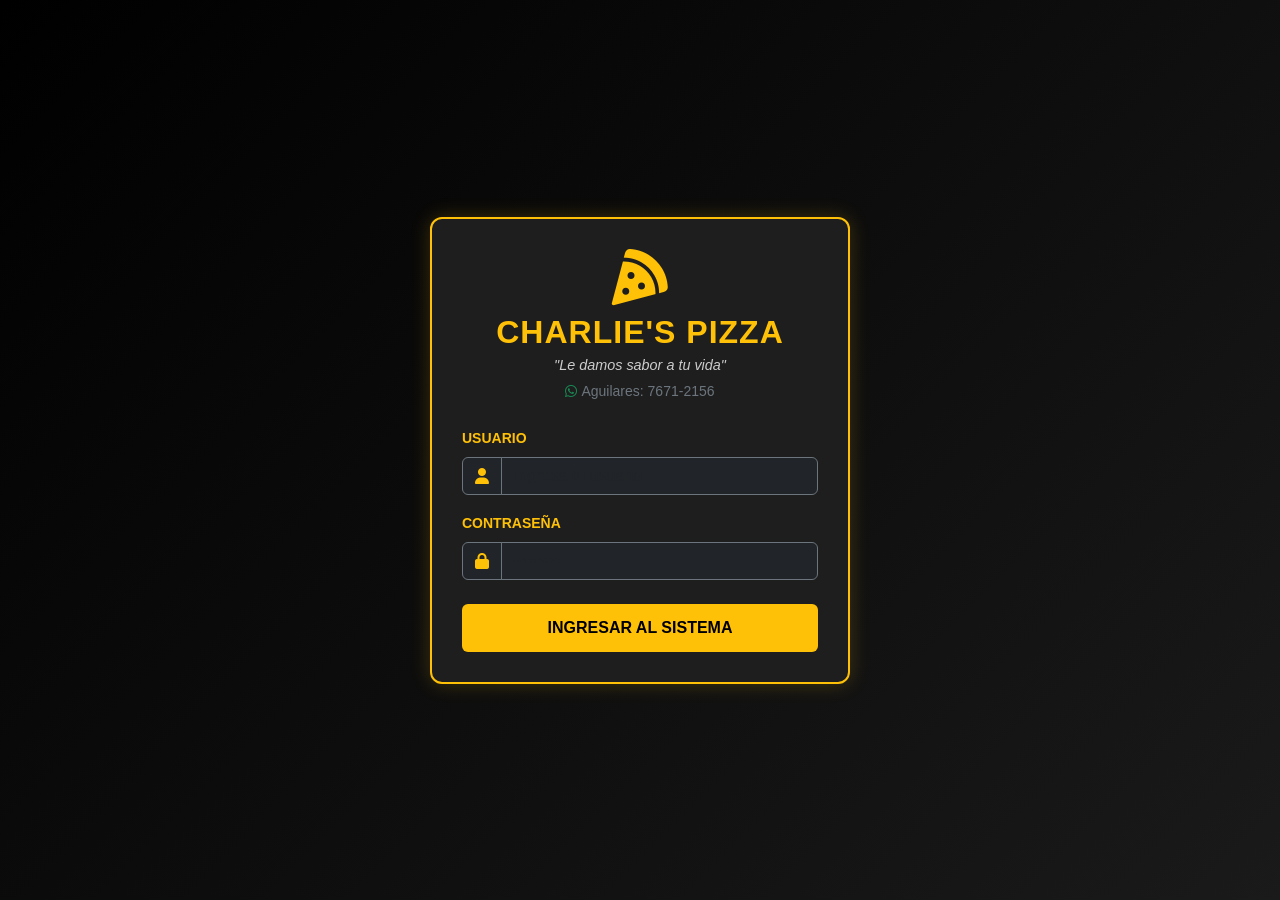
<file: templates/index.html>
<!DOCTYPE html>
<html lang="es">
<head>
    <meta charset="UTF-8">
    <meta name="viewport" content="width=device-width, initial-scale=1.0">
    <title>Charlie's Pizza - POS System</title>
    <link href="https://cdn.jsdelivr.net/npm/bootstrap@5.3.0/dist/css/bootstrap.min.css" rel="stylesheet">
    <link rel="stylesheet" href="https://cdnjs.cloudflare.com/ajax/libs/font-awesome/6.4.0/css/all.min.css">
    <style>
        :root {
            --bg-dark: #121212;
            --card-dark: #1e1e1e;
            --accent-yellow: #ffc107;
            --text-light: #f8f9fa;
        }
        body {
            background-color: var(--bg-dark);
            color: var(--text-light);
            font-family: 'Segoe UI', Tahoma, Geneva, Verdana, sans-serif;
            min-height: 100vh;
        }

        #login-screen {
            display: flex;
            align-items: center;
            justify-content: center;
            min-height: 100vh;
            background: linear-gradient(135deg, #000000 0%, #1a1a1a 100%);
        }
        .login-card {
            background-color: var(--card-dark);
            border: 2px solid var(--accent-yellow);
            border-radius: 12px;
            box-shadow: 0 0 20px rgba(255, 193, 7, 0.2);
            width: 100%;
            max-width: 420px;
            padding: 30px;
        }
        .pizza-logo-icon {
            font-size: 3.5rem;
            color: var(--accent-yellow);
        }
        .login-title {
            color: var(--accent-yellow);
            font-weight: 800;
            letter-spacing: 1px;
        }
        .slogan-text {
            color: #ccc;
            font-size: 0.9rem;
            font-style: italic;
        }
        .btn-login {
            background-color: var(--accent-yellow);
            color: #000000;
            font-weight: bold;
            padding: 12px;
            border: none;
            border-radius: 6px;
            width: 100%;
        }
        .btn-login:hover {
            background-color: #e0a800;
        }

        #app-system {
            display: none;
        }
        .navbar-custom {
            background-color: #000000;
            border-bottom: 2px solid var(--accent-yellow);
        }
        .card-custom {
            background-color: var(--card-dark);
            border: 1px solid #2a2a2a;
            border-radius: 8px;
        }
        .module-card {
            transition: transform 0.2s;
            cursor: pointer;
            border: 1px solid #333;
            color: var(--accent-yellow);
        }
        .module-card:hover, .module-card.active {
            border-color: var(--accent-yellow);
            background-color: #252525;
        }
        .app-section {
            display: none;
        }
        .app-section.active {
            display: block;
        }
        .btn-prod {
            background-color: #1a1a1a;
            border: 1px solid var(--accent-yellow);
            color: var(--accent-yellow);
            padding: 15px;
            border-radius: 8px;
            font-weight: bold;
            width: 100%;
            text-align: center;
        }
        .btn-prod:hover {
            background-color: var(--accent-yellow);
            color: #000;
        }
        .btn-cobrar {
            background-color: var(--accent-yellow);
            color: #000;
            font-weight: bold;
            font-size: 1.1rem;
            padding: 12px;
            border: none;
            border-radius: 6px;
        }
        .btn-cobrar:hover {
            background-color: #e0a800;
        }

        .table-dark-custom {
            background-color: #ffffff !important;
            color: #111111 !important;
            border-radius: 6px;
            overflow: hidden;
        }
        .table-dark-custom th {
            color: var(--accent-yellow) !important;
            font-weight: 700;
            border-bottom: 2px solid var(--accent-yellow);
            background-color: #181818 !important;
            padding: 12px;
        }
        .table-dark-custom td {
            border-bottom: 1px solid #e0e0e0 !important;
            vertical-align: middle;
            color: #111111 !important;
            font-weight: 600;
            background-color: #ffffff !important;
            padding: 10px 12px;
        }
        .modal-content-dark {
            background-color: var(--card-dark);
            color: var(--text-light);
            border: 1px solid var(--accent-yellow);
        }
        .metric-card {
            background-color: #181818;
            border: 1px solid #333;
            border-radius: 8px;
            padding: 15px;
        }
    </style>
</head>
<body>

    <div id="login-screen">
        <div class="login-card text-center">
            <div class="mb-2">
                <i class="fa-solid fa-pizza-slice pizza-logo-icon"></i>
            </div>
            <h2 class="login-title mb-1">CHARLIE'S PIZZA</h2>
            <p class="slogan-text mb-1">"Le damos sabor a tu vida"</p>
            <p class="text-secondary small mb-4"><i class="fa-brands fa-whatsapp text-success me-1"></i>Aguilares: 7671-2156</p>

            <form id="login-form" onsubmit="handleLogin(event)">
                <div class="mb-3 text-start">
                    <label class="form-label text-warning small fw-bold">USUARIO</label>
                    <div class="input-group">
                        <span class="input-group-text bg-dark border-secondary text-warning"><i class="fa-solid fa-user"></i></span>
                        <input type="text" id="login-user" class="form-control bg-dark text-light border-secondary" placeholder="Ingresa tu usuario" required>
                    </div>
                </div>
                <div class="mb-4 text-start">
                    <label class="form-label text-warning small fw-bold">CONTRASEÑA</label>
                    <div class="input-group">
                        <span class="input-group-text bg-dark border-secondary text-warning"><i class="fa-solid fa-lock"></i></span>
                        <input type="password" id="login-pass" class="form-control bg-dark text-light border-secondary" placeholder="••••••••" required>
                    </div>
                </div>
                <div id="login-error" class="text-danger small mb-3 d-none">Usuario o contraseña incorrectos.</div>
                <button type="submit" class="btn btn-login">INGRESAR AL SISTEMA</button>
            </form>
        </div>
    </div>

    <div id="app-system">
        <nav class="navbar navbar-expand-lg navbar-dark navbar-custom px-4 py-2">
            <a class="navbar-brand text-warning fw-bold" href="javascript:void(0)" onclick="showSection('pos')">
                <i class="fa-solid fa-pizza-slice me-2"></i>Charlie's Pizza
            </a>
            <div class="ms-auto d-flex align-items-center">
                <span class="me-3 text-light" style="font-size: 0.9rem;"><i class="fa-solid fa-user me-1"></i> Admin</span>
                <button class="btn btn-outline-warning btn-sm" onclick="logout()">Cerrar Sesión</button>
            </div>
        </nav>

        <div class="container-fluid mt-3 px-4">
            <div class="row mb-3 g-2">
                <div class="col">
                    <div class="card card-custom module-card text-center p-2 active" id="btn-pos" onclick="showSection('pos')">
                        <i class="fa-solid fa-cash-register mb-1"></i>
                        <div style="font-size: 0.85rem;">Ventas / POS</div>
                    </div>
                </div>
                <div class="col">
                    <div class="card card-custom module-card text-center p-2" id="btn-caja" onclick="showSection('caja')">
                        <i class="fa-solid fa-wallet mb-1"></i>
                        <div style="font-size: 0.85rem;">Caja Chica</div>
                    </div>
                </div>
                <div class="col">
                    <div class="card card-custom module-card text-center p-2" id="btn-inventario" onclick="showSection('inventario')">
                        <i class="fa-solid fa-boxes-stacked mb-1"></i>
                        <div style="font-size: 0.85rem;">Inventario / Stock</div>
                    </div>
                </div>
                <div class="col">
                    <div class="card card-custom module-card text-center p-2" id="btn-menu" onclick="showSection('menu')">
                        <i class="fa-solid fa-utensils mb-1"></i>
                        <div style="font-size: 0.85rem;">Menú & Recetas</div>
                    </div>
                </div>
                <div class="col">
                    <div class="card card-custom module-card text-center p-2" id="btn-compras" onclick="showSection('compras')">
                        <i class="fa-solid fa-cart-shopping mb-1"></i>
                        <div style="font-size: 0.85rem;">Compras</div>
                    </div>
                </div>
                <div class="col">
                    <div class="card card-custom module-card text-center p-2" id="btn-reportes" onclick="showSection('reportes')">
                        <i class="fa-solid fa-chart-pie mb-1"></i>
                        <div style="font-size: 0.85rem;">Reportes</div>
                    </div>
                </div>
            </div>

            <!-- 1. VENTAS / POS -->
            <div id="section-pos" class="app-section active">
                <div class="row">
                    <div class="col-md-7">
                        <div class="card card-custom p-3 mb-3">
                            <div class="d-flex gap-2 mb-3 overflow-auto">
                                <button class="btn btn-sm btn-outline-warning active" onclick="filtrarPosCategoria('Todas', this)">Todas</button>
                                <button class="btn btn-sm btn-outline-warning" onclick="filtrarPosCategoria('Pizzas', this)">🍕 Pizzas</button>
                                <button class="btn btn-sm btn-outline-warning" onclick="filtrarPosCategoria('Entradas', this)">🍟 Entradas</button>
                                <button class="btn btn-sm btn-outline-warning" onclick="filtrarPosCategoria('Bebidas', this)">🥤 Bebidas</button>
                                <button class="btn btn-sm btn-outline-warning" onclick="filtrarPosCategoria('Postres', this)">🍰 Postres</button>
                                <button class="btn btn-sm btn-outline-warning" onclick="filtrarPosCategoria('Extras', this)">🧀 Extras</button>
                            </div>
                            <div class="row g-2" id="grid-pos-productos">
                            </div>
                        </div>
                    </div>

                    <div class="col-md-5">
                        <div class="card card-custom p-3">
                            <h5 class="text-warning text-center mb-3 fw-bold"><i class="fa-solid fa-receipt me-2"></i>Orden Actual</h5>
                            <div class="table-responsive">
                                <table class="table table-dark-custom">
                                    <thead>
                                        <tr>
                                            <th>Platillo</th>
                                            <th class="text-center">Cant.</th>
                                            <th class="text-end">P. Unit</th>
                                            <th class="text-end">Total</th>
                                            <th class="text-center"></th>
                                        </tr>
                                    </thead>
                                    <tbody id="cart-table-body">
                                        <tr>
                                            <td colspan="5" class="text-center text-muted py-3">No hay productos en la orden</td>
                                        </tr>
                                    </tbody>
                                </table>
                            </div>

                            <div class="d-flex justify-content-between align-items-center mt-2 pt-2 border-top border-secondary">
                                <span class="fs-5 text-secondary">TOTAL:</span>
                                <span class="fs-3 fw-bold text-warning" id="cart-total">$0.00</span>
                            </div>

                            <div class="mt-3 mb-3">
                                <label class="form-label text-warning small fw-bold">Método de Pago:</label>
                                <select id="pos-metodo-pago" class="form-select bg-dark text-light border-secondary">
                                    <option value="EFECTIVO">💵 EFECTIVO</option>
                                    <option value="TARJETA">💳 TARJETA</option>
                                    <option value="TRANSFERENCIA">📲 TRANSFERENCIA</option>
                                </select>
                            </div>

                            <button class="btn btn-cobrar w-100 mt-2" onclick="cobrarEImprimir()">
                                <i class="fa-solid fa-print me-2"></i> COBRAR E IMPRIMIR
                            </button>
                        </div>
                    </div>
                </div>
            </div>

            <!-- 2. CAJA CHICA -->
            <div id="section-caja" class="app-section">
                <div class="d-flex justify-content-between align-items-center mb-3 flex-wrap gap-2">
                    <div>
                        <h4 class="text-warning fw-bold mb-0"><i class="fa-solid fa-wallet me-2"></i>Caja Chica / Control Diario</h4>
                        <small class="text-secondary">Arqueo de caja, ventas por método de pago y registro de gastos inmediatos.</small>
                    </div>
                    <div class="d-flex align-items-center gap-2">
                        <label class="text-warning small fw-bold mb-0">Filtrar Día:</label>
                        <input type="date" id="caja-filtro-fecha" class="form-control bg-dark text-light border-secondary" onchange="renderCajaChica()">
                        <button class="btn btn-outline-warning" data-bs-toggle="modal" data-bs-target="#modalGasto">
                            <i class="fa-solid fa-minus-circle me-1"></i> Registrar Gasto
                        </button>
                    </div>
                </div>

                <div class="row g-3 mb-3">
                    <div class="col-md-2">
                        <div class="metric-card text-center">
                            <small class="text-secondary d-block mb-1">Saldo Inicial</small>
                            <div class="input-group input-group-sm">
                                <span class="input-group-text bg-dark border-secondary text-warning">$</span>
                                <input type="number" step="0.01" id="caja-saldo-inicial-input" class="form-control bg-dark text-warning fw-bold border-secondary text-center" value="50.00" oninput="guardarSaldoInicial(); renderCajaChica();">
                            </div>
                        </div>
                    </div>
                    <div class="col-md-2">
                        <div class="metric-card text-center">
                            <small class="text-secondary d-block">Efectivo Ventas</small>
                            <span class="fs-5 fw-bold text-success" id="caja-ventas-efectivo">$0.00</span>
                        </div>
                    </div>
                    <div class="col-md-2">
                        <div class="metric-card text-center">
                            <small class="text-secondary d-block">Tarjeta Ventas</small>
                            <span class="fs-5 fw-bold text-info" id="caja-ventas-tarjeta">$0.00</span>
                        </div>
                    </div>
                    <div class="col-md-2">
                        <div class="metric-card text-center">
                            <small class="text-secondary d-block">Transferencias</small>
                            <span class="fs-5 fw-bold text-primary" id="caja-ventas-transferencia">$0.00</span>
                        </div>
                    </div>
                    <div class="col-md-2">
                        <div class="metric-card text-center">
                            <small class="text-secondary d-block">Total Gastos Día</small>
                            <span class="fs-5 fw-bold text-danger" id="caja-total-gastos">$0.00</span>
                        </div>
                    </div>
                    <div class="col-md-2">
                        <div class="metric-card text-center border-warning">
                            <small class="text-warning d-block font-weight-bold">Efectivo en Caja</small>
                            <span class="fs-4 fw-bold text-warning" id="caja-efectivo-total">$50.00</span>
                        </div>
                    </div>
                </div>

                <div class="row g-3">
                    <div class="col-md-7">
                        <div class="card card-custom p-3">
                            <h6 class="text-warning fw-bold mb-3"><i class="fa-solid fa-cart-shopping me-2"></i>Ventas del Día</h6>
                            <div class="table-responsive">
                                <table class="table table-dark-custom align-middle">
                                    <thead>
                                        <tr>
                                            <th>Hora / ID</th>
                                            <th>Método</th>
                                            <th class="text-end">Monto Total</th>
                                        </tr>
                                    </thead>
                                    <tbody id="tabla-caja-ventas">
                                        <tr><td colspan="3" class="text-center text-muted">No hay ventas registradas para la fecha.</td></tr>
                                    </tbody>
                                </table>
                            </div>
                        </div>
                    </div>

                    <div class="col-md-5">
                        <div class="card card-custom p-3">
                            <h6 class="text-warning fw-bold mb-3"><i class="fa-solid fa-file-invoice-dollar me-2"></i>Gastos del Día</h6>
                            <div class="table-responsive">
                                <table class="table table-dark-custom align-middle">
                                    <thead>
                                        <tr>
                                            <th>Concepto / Insumo</th>
                                            <th class="text-end">Monto</th>
                                        </tr>
                                    </thead>
                                    <tbody id="tabla-caja-gastos">
                                        <tr><td colspan="2" class="text-center text-muted">No hay gastos en esta fecha.</td></tr>
                                    </tbody>
                                </table>
                            </div>
                        </div>
                    </div>
                </div>
            </div>

            <!-- 3. INVENTARIO / STOCK -->
            <div id="section-inventario" class="app-section">
                <div class="d-flex justify-content-between align-items-center mb-3 flex-wrap gap-2">
                    <div>
                        <h4 class="text-warning fw-bold mb-0"><i class="fa-solid fa-boxes-stacked me-2"></i>Inventario / Stock de Insumos</h4>
                        <small class="text-secondary">Administración de materia prima, stock y unidades de medida.</small>
                    </div>
                    <button class="btn btn-warning fw-bold" onclick="mostrarModalInsumo()">
                        <i class="fa-solid fa-plus me-1"></i> Nuevo Insumo / Producto
                    </button>
                </div>

                <div class="card card-custom p-3">
                    <div class="table-responsive">
                        <table class="table table-dark-custom align-middle">
                            <thead>
                                <tr>
                                    <th>Insumo / Producto</th>
                                    <th>Categoría</th>
                                    <th class="text-center">Stock Actual</th>
                                    <th class="text-center">Unidad</th>
                                    <th class="text-end">Último Precio Compra</th>
                                    <th class="text-center">Acciones</th>
                                </tr>
                            </thead>
                            <tbody id="tabla-inventario-body">
                            </tbody>
                        </table>
                    </div>
                </div>
            </div>

            <!-- 4. MENÚ & RECETAS -->
            <div id="section-menu" class="app-section">
                <div class="d-flex justify-content-between align-items-center mb-3 flex-wrap gap-2">
                    <div>
                        <h4 class="text-warning fw-bold mb-0"><i class="fa-solid fa-utensils me-2"></i>Menú & Recetas</h4>
                        <small class="text-secondary">Configuración de platillos, precios y receta detallada de insumos.</small>
                    </div>
                    <button class="btn btn-warning fw-bold" onclick="mostrarModalPlatillo()">
                        <i class="fa-solid fa-plus me-1"></i> Nuevo Platillo / Receta
                    </button>
                </div>

                <div class="card card-custom p-3">
                    <div class="table-responsive">
                        <table class="table table-dark-custom align-middle">
                            <thead>
                                <tr>
                                    <th>Categoría</th>
                                    <th>Nombre del Platillo</th>
                                    <th>Insumos / Receta</th>
                                    <th class="text-end">Precio ($)</th>
                                    <th class="text-center">Acciones</th>
                                </tr>
                            </thead>
                            <tbody id="tabla-menu-body">
                            </tbody>
                        </table>
                    </div>
                </div>
            </div>

            <!-- 5. COMPRAS -->
            <div id="section-compras" class="app-section">
                <div class="d-flex justify-content-between align-items-center mb-3 flex-wrap gap-2">
                    <div>
                        <h4 class="text-warning fw-bold mb-0"><i class="fa-solid fa-cart-shopping me-2"></i>Módulo de Compras</h4>
                        <small class="text-secondary">Registro de facturas, insumos entrantes y proveedores.</small>
                    </div>
                    <div>
                        <button class="btn btn-warning fw-bold" data-bs-toggle="modal" data-bs-target="#modalCompra">
                            <i class="fa-solid fa-file-invoice-dollar me-1"></i> Registrar Compra
                        </button>
                    </div>
                </div>

                <div class="card card-custom p-3">
                    <div class="table-responsive">
                        <table class="table table-dark-custom align-middle mb-0">
                            <thead>
                                <tr>
                                    <th>Fecha</th>
                                    <th>Factura</th>
                                    <th>Nombre del Proveedor</th>
                                    <th class="text-end">Monto de la Compra</th>
                                </tr>
                            </thead>
                            <tbody id="tabla-compras-body">
                                <tr><td colspan="4" class="text-center text-muted py-4">No se han registrado compras.</td></tr>
                            </tbody>
                        </table>
                    </div>
                </div>
            </div>

            <!-- 6. REPORTES -->
            <div id="section-reportes" class="app-section">
                <div class="d-flex justify-content-between align-items-center mb-3">
                    <h4 class="text-warning fw-bold mb-0"><i class="fa-solid fa-chart-pie me-2"></i>Reportes Financieros y Métricas</h4>
                </div>

                <div class="row g-3 mb-4">
                    <div class="col-md-3">
                        <div class="metric-card border-success">
                            <small class="text-secondary d-block">Ventas Totales</small>
                            <span class="fs-3 fw-bold text-success" id="rep-total-ventas">$0.00</span>
                        </div>
                    </div>
                    <div class="col-md-3">
                        <div class="metric-card border-danger">
                            <small class="text-secondary d-block">Gastos de Caja Chica</small>
                            <span class="fs-3 fw-bold text-danger" id="rep-total-gastos">$0.00</span>
                        </div>
                    </div>
                    <div class="col-md-3">
                        <div class="metric-card border-info">
                            <small class="text-secondary d-block">Compras Realizadas</small>
                            <span class="fs-3 fw-bold text-info" id="rep-total-compras">$0.00</span>
                        </div>
                    </div>
                    <div class="col-md-3">
                        <div class="metric-card border-warning">
                            <small class="text-secondary d-block">Utilidad Operativa</small>
                            <span class="fs-3 fw-bold text-warning" id="rep-utilidad">$0.00</span>
                        </div>
                    </div>
                </div>

                <div class="card card-custom p-4">
                    <h6 class="text-warning fw-bold mb-3"><i class="fa-solid fa-pizza-slice me-2"></i>Resumen General del Negocio</h6>
                    <p class="text-secondary">Información consolidada de Charlie's Pizza acumulada por el sistema.</p>
                </div>
            </div>
        </div>
    </div>

    <!-- MODAL NUEVO INSUMO -->
    <div class="modal fade" id="modalInsumo" tabindex="-1" aria-hidden="true">
        <div class="modal-dialog">
            <div class="modal-content modal-content-dark">
                <div class="modal-header border-secondary">
                    <h5 class="modal-title text-warning fw-bold" id="titulo-modal-insumo"><i class="fa-solid fa-box me-2"></i>Nuevo Insumo / Producto</h5>
                    <button type="button" class="btn-close btn-close-white" data-bs-dismiss="modal"></button>
                </div>
                <form id="form-insumo" onsubmit="guardarInsumo(event)">
                    <div class="modal-body">
                        <div class="mb-3">
                            <label class="form-label text-warning small fw-bold">Nombre del Insumo / Producto *</label>
                            <input type="text" id="insumo-nombre" class="form-control bg-dark text-light border-secondary" required placeholder="Ej: Queso Mozzarella">
                        </div>
                        <div class="row g-2 mb-3">
                            <div class="col-md-6">
                                <label class="form-label text-warning small fw-bold">Unidad de Medida *</label>
                                <select id="insumo-unidad" class="form-select bg-dark text-light border-secondary" required>
                                    <option value="" disabled selected>Seleccione una unidad...</option>
                                    <option value="Unidad (u.)">Unidad (u.)</option>
                                    <option value="Gramo (g)">Gramo (g)</option>
                                    <option value="Kilogramo (kg)">Kilogramo (kg)</option>
                                    <option value="Libra (lb)">Libra (lb)</option>
                                    <option value="Onza (oz)">Onza (oz)</option>
                                    <option value="Mililitro (ml)">Mililitro (ml)</option>
                                    <option value="Litro (L)">Litro (L)</option>
                                    <option value="Galón (gal)">Galón (gal)</option>
                                    <option value="Caja">Caja</option>
                                    <option value="Paquete">Paquete</option>
                                    <option value="Bolsa">Bolsa</option>
                                    <option value="Saco">Saco</option>
                                    <option value="Botella">Botella</option>
                                    <option value="Lata">Lata</option>
                                    <option value="Porción">Porción</option>
                                    <option value="Bandeja">Bandeja</option>
                                    <option value="Docena">Docena</option>
                                </select>
                            </div>
                            <div class="col-md-6">
                                <label class="form-label text-warning small fw-bold">Categoría *</label>
                                <select id="insumo-categoria" class="form-select bg-dark text-light border-secondary" required>
                                    <option value="Lácteos / Quesos">Lácteos / Quesos</option>
                                    <option value="Harinas / Masas">Harinas / Masas</option>
                                    <option value="Embutidos / Carnes">Embutidos / Carnes</option>
                                    <option value="Vegetales / Frutas">Vegetales / Frutas</option>
                                    <option value="Salsas / Condimentos">Salsas / Condimentos</option>
                                    <option value="Bebidas">Bebidas</option>
                                    <option value="Desechables">Desechables</option>
                                    <option value="Otros">Otros</option>
                                </select>
                            </div>
                        </div>
                        <div class="row g-2">
                            <div class="col-md-6">
                                <label class="form-label text-warning small fw-bold">Stock Inicial *</label>
                                <input type="number" step="0.01" min="0" id="insumo-cantidad" class="form-control bg-dark text-light border-secondary" value="10" required>
                            </div>
                            <div class="col-md-6">
                                <label class="form-label text-warning small fw-bold">Precio Unitario Ref. ($)</label>
                                <input type="number" step="0.01" min="0" id="insumo-precio" class="form-control bg-dark text-light border-secondary" value="0.00">
                            </div>
                        </div>
                    </div>
                    <div class="modal-footer border-secondary">
                        <button type="button" class="btn btn-secondary" data-bs-dismiss="modal">Cancelar</button>
                        <button type="submit" class="btn btn-warning fw-bold">Guardar Insumo</button>
                    </div>
                </form>
            </div>
        </div>
    </div>

    <!-- MODAL NUEVO PLATILLO / RECETA -->
    <div class="modal fade" id="modalPlatillo" tabindex="-1" aria-hidden="true">
        <div class="modal-dialog modal-lg">
            <div class="modal-content modal-content-dark">
                <div class="modal-header border-secondary">
                    <h5 class="modal-title text-warning fw-bold"><i class="fa-solid fa-utensils me-2"></i>Nuevo Platillo / Receta</h5>
                    <button type="button" class="btn-close btn-close-white" data-bs-dismiss="modal"></button>
                </div>
                <form id="form-platillo" onsubmit="guardarPlatillo(event)">
                    <div class="modal-body">
                        <div class="row g-2 mb-3">
                            <div class="col-md-4">
                                <label class="form-label text-warning small fw-bold">Categoría *</label>
                                <select id="platillo-categoria" class="form-select bg-dark text-light border-secondary" required>
                                    <option value="Pizzas">Pizzas</option>
                                    <option value="Entradas">Entradas</option>
                                    <option value="Bebidas">Bebidas</option>
                                    <option value="Postres">Postres</option>
                                    <option value="Extras">Extras</option>
                                </select>
                            </div>
                            <div class="col-md-5">
                                <label class="form-label text-warning small fw-bold">Nombre del Platillo *</label>
                                <input type="text" id="platillo-nombre" class="form-control bg-dark text-light border-secondary" placeholder="Ej: Pizza Pepperoni Grande" required>
                            </div>
                            <div class="col-md-3">
                                <label class="form-label text-warning small fw-bold">Precio ($) *</label>
                                <input type="number" step="0.01" min="0" id="platillo-precio" class="form-control bg-dark text-light border-secondary" placeholder="8.99" required>
                            </div>
                        </div>
                        <hr class="border-secondary">
                        <div class="d-flex justify-content-between align-items-center mb-2">
                            <label class="form-label text-warning small fw-bold mb-0"><i class="fa-solid fa-boxes-stacked me-1"></i>Insumos / Ingredientes de la Receta</label>
                            <button type="button" class="btn btn-sm btn-outline-warning" onclick="agregarFilaIngrediente()">
                                <i class="fa-solid fa-plus me-1"></i> Agregar Ingrediente
                            </button>
                        </div>
                        <div class="table-responsive mb-3">
                            <table class="table table-dark-custom align-middle">
                                <thead>
                                    <tr>
                                        <th style="width: 50%;">Ingrediente / Insumo</th>
                                        <th style="width: 35%;" class="text-center">Cantidad Requerida</th>
                                        <th style="width: 15%;" class="text-center">Acción</th>
                                    </tr>
                                </thead>
                                <tbody id="tabla-ingredientes-receta">
                                </tbody>
                            </table>
                        </div>
                    </div>
                    <div class="modal-footer border-secondary">
                        <button type="button" class="btn btn-secondary" data-bs-dismiss="modal">Cancelar</button>
                        <button type="submit" class="btn btn-warning fw-bold">Guardar Platillo</button>
                    </div>
                </form>
            </div>
        </div>
    </div>

    <!-- MODAL REGISTRAR GASTO -->
    <div class="modal fade" id="modalGasto" tabindex="-1" aria-hidden="true">
        <div class="modal-dialog">
            <div class="modal-content modal-content-dark">
                <div class="modal-header border-secondary">
                    <h5 class="modal-title text-warning fw-bold"><i class="fa-solid fa-minus-circle me-2"></i>Registrar Gasto Diario</h5>
                    <button type="button" class="btn-close btn-close-white" data-bs-dismiss="modal"></button>
                </div>
                <form id="form-gasto" onsubmit="guardarGasto(event)">
                    <div class="modal-body">
                        <div class="mb-3">
                            <label class="form-label text-warning small fw-bold">Concepto / Detalle *</label>
                            <input type="text" id="gasto-concepto" class="form-control bg-dark text-light border-secondary" placeholder="Ej: Compra de verdura rápida" required>
                        </div>
                        <div class="mb-3">
                            <label class="form-label text-warning small fw-bold">Monto ($) *</label>
                            <input type="number" step="0.01" min="0.01" id="gasto-monto" class="form-control bg-dark text-light border-secondary" placeholder="5.00" required>
                        </div>
                    </div>
                    <div class="modal-footer border-secondary">
                        <button type="button" class="btn btn-secondary" data-bs-dismiss="modal">Cancelar</button>
                        <button type="submit" class="btn btn-danger fw-bold">Registrar Gasto</button>
                    </div>
                </form>
            </div>
        </div>
    </div>

    <!-- MODAL REGISTRAR COMPRA -->
    <div class="modal fade" id="modalCompra" tabindex="-1" aria-hidden="true">
        <div class="modal-dialog">
            <div class="modal-content modal-content-dark">
                <div class="modal-header border-secondary">
                    <h5 class="modal-title text-warning fw-bold"><i class="fa-solid fa-cart-shopping me-2"></i>Registrar Compra</h5>
                    <button type="button" class="btn-close btn-close-white" data-bs-dismiss="modal"></button>
                </div>
                <form id="form-compra" onsubmit="guardarCompra(event)">
                    <div class="modal-body">
                        <div class="mb-3">
                            <label class="form-label text-warning small fw-bold">N° Factura / Comprobante *</label>
                            <input type="text" id="compra-factura" class="form-control bg-dark text-light border-secondary" placeholder="F-00123" required>
                        </div>
                        <div class="mb-3">
                            <label class="form-label text-warning small fw-bold">Proveedor *</label>
                            <input type="text" id="compra-proveedor" class="form-control bg-dark text-light border-secondary" placeholder="Distribuidora S.A." required>
                        </div>
                        <div class="mb-3">
                            <label class="form-label text-warning small fw-bold">Total General ($) *</label>
                            <input type="number" step="0.01" min="0.01" id="compra-total" class="form-control bg-dark text-light border-secondary" placeholder="150.00" required>
                        </div>
                    </div>
                    <div class="modal-footer border-secondary">
                        <button type="button" class="btn btn-secondary" data-bs-dismiss="modal">Cancelar</button>
                        <button type="submit" class="btn btn-warning fw-bold">Guardar Compra</button>
                    </div>
                </form>
            </div>
        </div>
    </div>

    <script src="https://cdn.jsdelivr.net/npm/bootstrap@5.3.0/dist/js/bootstrap.bundle.min.js"></script>
    <script>
        // ESTADO GLOBAL
        let inventario = [];
        let menu = [];
        let ventas = [];
        let gastos = [];
        let compras = [];
        let carrito = [];
        let categoriaPosActual = 'Todas';

        document.addEventListener('DOMContentLoaded', () => {
            const hoy = new Date().toISOString().split('T')[0];
            document.getElementById('caja-filtro-fecha').value = hoy;
            if (localStorage.getItem('charlies_logged') === 'true') {
                mostrarSistema();
            }
        });

        function handleLogin(e) {
            e.preventDefault();
            const u = document.getElementById('login-user').value.trim();
            const p = document.getElementById('login-pass').value.trim();
            if (u === 'admin' && p === 'admin123') {
                localStorage.setItem('charlies_logged', 'true');
                mostrarSistema();
            } else {
                document.getElementById('login-error').classList.remove('d-none');
            }
        }

        function logout() {
            localStorage.removeItem('charlies_logged');
            location.reload();
        }

        function mostrarSistema() {
            document.getElementById('login-screen').style.display = 'none';
            document.getElementById('app-system').style.display = 'block';
            cargarDatosDesdeServidor();
        }

        function showSection(sec) {
            document.querySelectorAll('.app-section').forEach(el => el.classList.remove('active'));
            document.querySelectorAll('.module-card').forEach(el => el.classList.remove('active'));
            
            document.getElementById(`section-${sec}`).classList.add('active');
            document.getElementById(`btn-${sec}`).classList.add('active');

            if (sec === 'caja') renderCajaChica();
            if (sec === 'reportes') renderReportes();
            if (sec === 'compras') renderTablaCompras();
        }

        // CARGA GENERAL DESDE SERVIDOR
        async function cargarDatosDesdeServidor() {
            try {
                const resInv = await fetch('/api/inventario');
                if (resInv.ok) {
                    inventario = await resInv.json();
                    actualizarTablaInventario();
                }

                const resMenu = await fetch('/api/menu');
                if (resMenu.ok) {
                    menu = await resMenu.json();
                    actualizarTablaMenu();
                    renderizarPOS();
                }

                const resVentas = await fetch('/api/ventas');
                if (resVentas.ok) ventas = await resVentas.json();

                const resGastos = await fetch('/api/gastos');
                if (resGastos.ok) gastos = await resGastos.json();

                const resCompras = await fetch('/api/compras');
                if (resCompras.ok) {
                    compras = await resCompras.json();
                    renderTablaCompras();
                }

            } catch (err) {
                console.error("Error al cargar desde el servidor:", err);
            }
        }

        // INVENTARIO
        function actualizarTablaInventario() {
            const tbody = document.getElementById('tabla-inventario-body');
            tbody.innerHTML = '';
            if (inventario.length === 0) {
                tbody.innerHTML = '<tr><td colspan="6" class="text-center text-muted">No hay insumos en inventario.</td></tr>';
                return;
            }
            inventario.forEach(item => {
                const tr = document.createElement('tr');
                tr.innerHTML = `
                    <td class="fw-bold">${item.nombre}</td>
                    <td><span class="badge bg-secondary">${item.categoria}</span></td>
                    <td class="text-center"><span class="badge bg-warning text-dark fs-6">${item.cantidad}</span></td>
                    <td class="text-center">${item.unidad}</td>
                    <td class="text-end">$${parseFloat(item.ultimo_precio || 0).toFixed(2)}</td>
                    <td class="text-center">
                        <button class="btn btn-sm btn-outline-danger" onclick="eliminarInsumo('${item.nombre}')"><i class="fa-solid fa-trash"></i></button>
                    </td>
                `;
                tbody.appendChild(tr);
            });
        }

        function mostrarModalInsumo() {
            document.getElementById('form-insumo').reset();
            const modalEl = document.getElementById('modalInsumo');
            const modal = bootstrap.Modal.getInstance(modalEl) || new bootstrap.Modal(modalEl);
            modal.show();
        }

        async function guardarInsumo(e) {
            if (e) e.preventDefault();
            
            const nombre = document.getElementById('insumo-nombre').value.trim();
            const unidad = document.getElementById('insumo-unidad').value;
            const categoria = document.getElementById('insumo-categoria').value;
            const cantidad = parseFloat(document.getElementById('insumo-cantidad').value) || 0;
            const precio = parseFloat(document.getElementById('insumo-precio').value) || 0;

            if (!nombre || !unidad || !categoria) {
                alert("Por favor completa todos los campos requeridos (*)");
                return;
            }

            const nuevo = { nombre, unidad, categoria, cantidad, ultimo_precio: precio };

            try {
                const res = await fetch('/api/inventario', {
                    method: 'POST',
                    headers: { 'Content-Type': 'application/json' },
                    body: JSON.stringify(nuevo)
                });

                if (res.ok) {
                    const modalEl = document.getElementById('modalInsumo');
                    const modalObj = bootstrap.Modal.getInstance(modalEl) || new bootstrap.Modal(modalEl);
                    modalObj.hide();
                    document.getElementById('form-insumo').reset();
                    await cargarDatosDesdeServidor();
                } else {
                    alert("Ocurrió un error al guardar en la base de datos.");
                }
            } catch (err) {
                console.error("Error al guardar insumo:", err);
                alert("Error de conexión al guardar el insumo.");
            }
        }

        async function eliminarInsumo(nombre) {
            if (!confirm(`¿Deseas eliminar el insumo "${nombre}"?`)) return;
            await fetch(`/api/inventario?nombre=${encodeURIComponent(nombre)}`, { method: 'DELETE' });
            await cargarDatosDesdeServidor();
        }

        // MENÚ & RECETAS
        function actualizarTablaMenu() {
            const tbody = document.getElementById('tabla-menu-body');
            tbody.innerHTML = '';
            if (menu.length === 0) {
                tbody.innerHTML = '<tr><td colspan="5" class="text-center text-muted">No hay platillos en el menú.</td></tr>';
                return;
            }
            menu.forEach(item => {
                const tr = document.createElement('tr');
                tr.innerHTML = `
                    <td><span class="badge bg-secondary">${item.categoria}</span></td>
                    <td class="fw-bold">${item.nombre}</td>
                    <td class="small text-muted">${item.receta || 'Sin receta'}</td>
                    <td class="text-end fw-bold text-success">$${parseFloat(item.precio).toFixed(2)}</td>
                    <td class="text-center">
                        <button class="btn btn-sm btn-outline-danger" onclick="eliminarPlatillo('${item.nombre}')"><i class="fa-solid fa-trash"></i></button>
                    </td>
                `;
                tbody.appendChild(tr);
            });
        }

        function mostrarModalPlatillo() {
            document.getElementById('form-platillo').reset();
            document.getElementById('tabla-ingredientes-receta').innerHTML = '';
            agregarFilaIngrediente();
            const modalEl = document.getElementById('modalPlatillo');
            const modal = bootstrap.Modal.getInstance(modalEl) || new bootstrap.Modal(modalEl);
            modal.show();
        }

        function agregarFilaIngrediente() {
            const tbody = document.getElementById('tabla-ingredientes-receta');
            const tr = document.createElement('tr');
            
            let options = inventario.map(i => `<option value="${i.nombre}">${i.nombre} (${i.unidad})</option>`).join('');
            if (!options) options = '<option value="">Sin insumos disponibles</option>';

            tr.innerHTML = `
                <td>
                    <select class="form-select form-select-sm bg-dark text-light border-secondary ingrediente-select">
                        ${options}
                    </select>
                </td>
                <td>
                    <input type="number" step="0.01" min="0.01" value="1" class="form-control form-control-sm bg-dark text-light border-secondary text-center ingrediente-cant">
                </td>
                <td class="text-center">
                    <button type="button" class="btn btn-sm btn-outline-danger" onclick="this.closest('tr').remove()"><i class="fa-solid fa-times"></i></button>
                </td>
            `;
            tbody.appendChild(tr);
        }

        async function guardarPlatillo(e) {
            if (e) e.preventDefault();
            const categoria = document.getElementById('platillo-categoria').value;
            const nombre = document.getElementById('platillo-nombre').value.trim();
            const precio = parseFloat(document.getElementById('platillo-precio').value) || 0;

            const filas = document.querySelectorAll('#tabla-ingredientes-receta tr');
            let recetaArr = [];
            filas.forEach(f => {
                const ing = f.querySelector('.ingrediente-select')?.value;
                const cant = f.querySelector('.ingrediente-cant')?.value;
                if (ing && cant) recetaArr.push(`${ing} (${cant})`);
            });

            const nuevo = { categoria, nombre, precio, receta: recetaArr.join(', ') };

            const res = await fetch('/api/menu', {
                method: 'POST',
                headers: { 'Content-Type': 'application/json' },
                body: JSON.stringify(nuevo)
            });

            if (res.ok) {
                const modalEl = document.getElementById('modalPlatillo');
                const modalObj = bootstrap.Modal.getInstance(modalEl) || new bootstrap.Modal(modalEl);
                modalObj.hide();
                await cargarDatosDesdeServidor();
            }
        }

        async function eliminarPlatillo(nombre) {
            if (!confirm(`¿Eliminar platillo "${nombre}"?`)) return;
            await fetch(`/api/menu?nombre=${encodeURIComponent(nombre)}`, { method: 'DELETE' });
            await cargarDatosDesdeServidor();
        }

        // VENTAS / POS
        function renderizarPOS() {
            const grid = document.getElementById('grid-pos-productos');
            grid.innerHTML = '';
            
            const filtrados = categoriaPosActual === 'Todas' ? menu : menu.filter(m => m.categoria === categoriaPosActual);

            if (filtrados.length === 0) {
                grid.innerHTML = '<div class="col-12 text-center text-muted py-4">No hay productos disponibles.</div>';
                return;
            }

            filtrados.forEach(item => {
                const col = document.createElement('div');
                col.className = 'col-md-4 col-6';
                col.innerHTML = `
                    <button class="btn btn-prod" onclick="agregarAlCarrito('${item.nombre}', ${item.precio})">
                        ${item.nombre}<br>
                        <span class="text-warning">$${parseFloat(item.precio).toFixed(2)}</span>
                    </button>
                `;
                grid.appendChild(col);
            });
        }

        function filtrarPosCategoria(cat, btn) {
            categoriaPosActual = cat;
            document.querySelectorAll('#section-pos .btn-outline-warning').forEach(b => b.classList.remove('active'));
            btn.classList.add('active');
            renderizarPOS();
        }

        function agregarAlCarrito(nombre, precio) {
            const enCarrito = carrito.find(c => c.nombre === nombre);
            if (enCarrito) {
                enCarrito.cantidad++;
            } else {
                carrito.push({ nombre, precio: parseFloat(precio), cantidad: 1 });
            }
            renderizarCarrito();
        }

        function renderizarCarrito() {
            const tbody = document.getElementById('cart-table-body');
            tbody.innerHTML = '';

            if (carrito.length === 0) {
                tbody.innerHTML = '<tr><td colspan="5" class="text-center text-muted py-3">No hay productos en la orden</td></tr>';
                document.getElementById('cart-total').innerText = '$0.00';
                return;
            }

            let total = 0;
            carrito.forEach((item, index) => {
                const subtotal = item.precio * item.cantidad;
                total += subtotal;

                const tr = document.createElement('tr');
                tr.innerHTML = `
                    <td class="fw-bold">${item.nombre}</td>
                    <td class="text-center">
                        <button class="btn btn-sm btn-outline-secondary py-0 px-1" onclick="cambiarCantCarrito(${index}, -1)">-</button>
                        <span class="mx-1">${item.cantidad}</span>
                        <button class="btn btn-sm btn-outline-secondary py-0 px-1" onclick="cambiarCantCarrito(${index}, 1)">+</button>
                    </td>
                    <td class="text-end">$${item.precio.toFixed(2)}</td>
                    <td class="text-end fw-bold">$${subtotal.toFixed(2)}</td>
                    <td class="text-center">
                        <button class="btn btn-sm text-danger py-0" onclick="quitarDelCarrito(${index})"><i class="fa-solid fa-trash"></i></button>
                    </td>
                `;
                tbody.appendChild(tr);
            });

            document.getElementById('cart-total').innerText = `$${total.toFixed(2)}`;
        }

        function cambiarCantCarrito(index, delta) {
            carrito[index].cantidad += delta;
            if (carrito[index].cantidad <= 0) carrito.splice(index, 1);
            renderizarCarrito();
        }

        function quitarDelCarrito(index) {
            carrito.splice(index, 1);
            renderizarCarrito();
        }

        async function cobrarEImprimir() {
            if (carrito.length === 0) {
                alert("Agrega productos a la orden antes de cobrar.");
                return;
            }

            const total = carrito.reduce((sum, item) => sum + (item.precio * item.cantidad), 0);
            const metodo = document.getElementById('pos-metodo-pago').value;
            const ahora = new Date();

            const ventaData = {
                id: 'V-' + Math.floor(Math.random() * 900000 + 100000),
                fecha: ahora.toISOString().split('T')[0],
                hora: ahora.toLocaleTimeString([], { hour: '2-digit', minute: '2-digit' }),
                metodo: metodo,
                monto: total,
                items: carrito
            };

            await fetch('/api/ventas', {
                method: 'POST',
                headers: { 'Content-Type': 'application/json' },
                body: JSON.stringify(ventaData)
            });

            alert(`¡Venta realizada con éxito!\nTotal: $${total.toFixed(2)}\nMétodo: ${metodo}`);
            carrito = [];
            renderizarCarrito();
            await cargarDatosDesdeServidor();
        }

        // CAJA CHICA
        function renderCajaChica() {
            const fechaSel = document.getElementById('caja-filtro-fecha').value;
            const ventasDia = ventas.filter(v => v.fecha === fechaSel);
            const gastosDia = gastos.filter(g => g.fecha === fechaSel);

            let efec = 0, tarj = 0, trans = 0;
            ventasDia.forEach(v => {
                const m = parseFloat(v.monto);
                if (v.metodo === 'EFECTIVO') efec += m;
                if (v.metodo === 'TARJETA') tarj += m;
                if (v.metodo === 'TRANSFERENCIA') trans += m;
            });

            const totalGastos = gastosDia.reduce((sum, g) => sum + parseFloat(g.monto), 0);
            const saldoInicial = parseFloat(document.getElementById('caja-saldo-inicial-input').value) || 0;

            document.getElementById('caja-ventas-efectivo').innerText = `$${efec.toFixed(2)}`;
            document.getElementById('caja-ventas-tarjeta').innerText = `$${tarj.toFixed(2)}`;
            document.getElementById('caja-ventas-transferencia').innerText = `$${trans.toFixed(2)}`;
            document.getElementById('caja-total-gastos').innerText = `$${totalGastos.toFixed(2)}`;
            document.getElementById('caja-efectivo-total').innerText = `$${(saldoInicial + efec - totalGastos).toFixed(2)}`;

            const tbVentas = document.getElementById('tabla-caja-ventas');
            tbVentas.innerHTML = ventasDia.length === 0 ? '<tr><td colspan="3" class="text-center text-muted">No hay ventas registradas.</td></tr>' :
                ventasDia.map(v => `<tr><td>${v.hora} (${v.codigo_venta || v.id})</td><td>${v.metodo}</td><td class="text-end fw-bold">$${parseFloat(v.monto).toFixed(2)}</td></tr>`).join('');

            const tbGastos = document.getElementById('tabla-caja-gastos');
            tbGastos.innerHTML = gastosDia.length === 0 ? '<tr><td colspan="2" class="text-center text-muted">No hay gastos registrados.</td></tr>' :
                gastosDia.map(g => `<tr><td>${g.concepto}</td><td class="text-end text-danger fw-bold">$${parseFloat(g.monto).toFixed(2)}</td></tr>`).join('');
        }

        async function guardarGasto(e) {
            if (e) e.preventDefault();
            const concepto = document.getElementById('gasto-concepto').value.trim();
            const monto = parseFloat(document.getElementById('gasto-monto').value) || 0;
            const fecha = new Date().toISOString().split('T')[0];

            await fetch('/api/gastos', {
                method: 'POST',
                headers: { 'Content-Type': 'application/json' },
                body: JSON.stringify({ fecha, concepto, monto })
            });

            const modalEl = document.getElementById('modalGasto');
            const modalObj = bootstrap.Modal.getInstance(modalEl) || new bootstrap.Modal(modalEl);
            modalObj.hide();
            document.getElementById('form-gasto').reset();
            await cargarDatosDesdeServidor();
        }

        function guardarSaldoInicial() {
            localStorage.setItem('charlies_saldo_inicial', document.getElementById('caja-saldo-inicial-input').value);
        }

        // COMPRAS
        function renderTablaCompras() {
            const tbody = document.getElementById('tabla-compras-body');
            tbody.innerHTML = '';
            if (compras.length === 0) {
                tbody.innerHTML = '<tr><td colspan="4" class="text-center text-muted py-4">No se han registrado compras.</td></tr>';
                return;
            }
            compras.forEach(c => {
                const tr = document.createElement('tr');
                tr.innerHTML = `
                    <td>${c.fecha}</td>
                    <td class="fw-bold">${c.factura}</td>
                    <td>${c.proveedor}</td>
                    <td class="text-end fw-bold text-info">$${parseFloat(c.total).toFixed(2)}</td>
                `;
                tbody.appendChild(tr);
            });
        }

        async function guardarCompra(e) {
            if (e) e.preventDefault();
            const factura = document.getElementById('compra-factura').value.trim();
            const proveedor = document.getElementById('compra-proveedor').value.trim();
            const totalGeneral = parseFloat(document.getElementById('compra-total').value) || 0;
            const fecha = new Date().toISOString().split('T')[0];

            await fetch('/api/compras', {
                method: 'POST',
                headers: { 'Content-Type': 'application/json' },
                body: JSON.stringify({ fecha, factura, proveedor, totalGeneral })
            });

            const modalEl = document.getElementById('modalCompra');
            const modalObj = bootstrap.Modal.getInstance(modalEl) || new bootstrap.Modal(modalEl);
            modalObj.hide();
            document.getElementById('form-compra').reset();
            await cargarDatosDesdeServidor();
        }

        // REPORTES
        function renderReportes() {
            const totVentas = ventas.reduce((s, v) => s + parseFloat(v.monto), 0);
            const totGastos = gastos.reduce((s, g) => s + parseFloat(g.monto), 0);
            const totCompras = compras.reduce((s, c) => s + parseFloat(c.total), 0);

            document.getElementById('rep-total-ventas').innerText = `$${totVentas.toFixed(2)}`;
            document.getElementById('rep-total-gastos').innerText = `$${totGastos.toFixed(2)}`;
            document.getElementById('rep-total-compras').innerText = `$${totCompras.toFixed(2)}`;
            document.getElementById('rep-utilidad').innerText = `$${(totVentas - totGastos - totCompras).toFixed(2)}`;
        }
    </script>
</body>
</html>
</file>
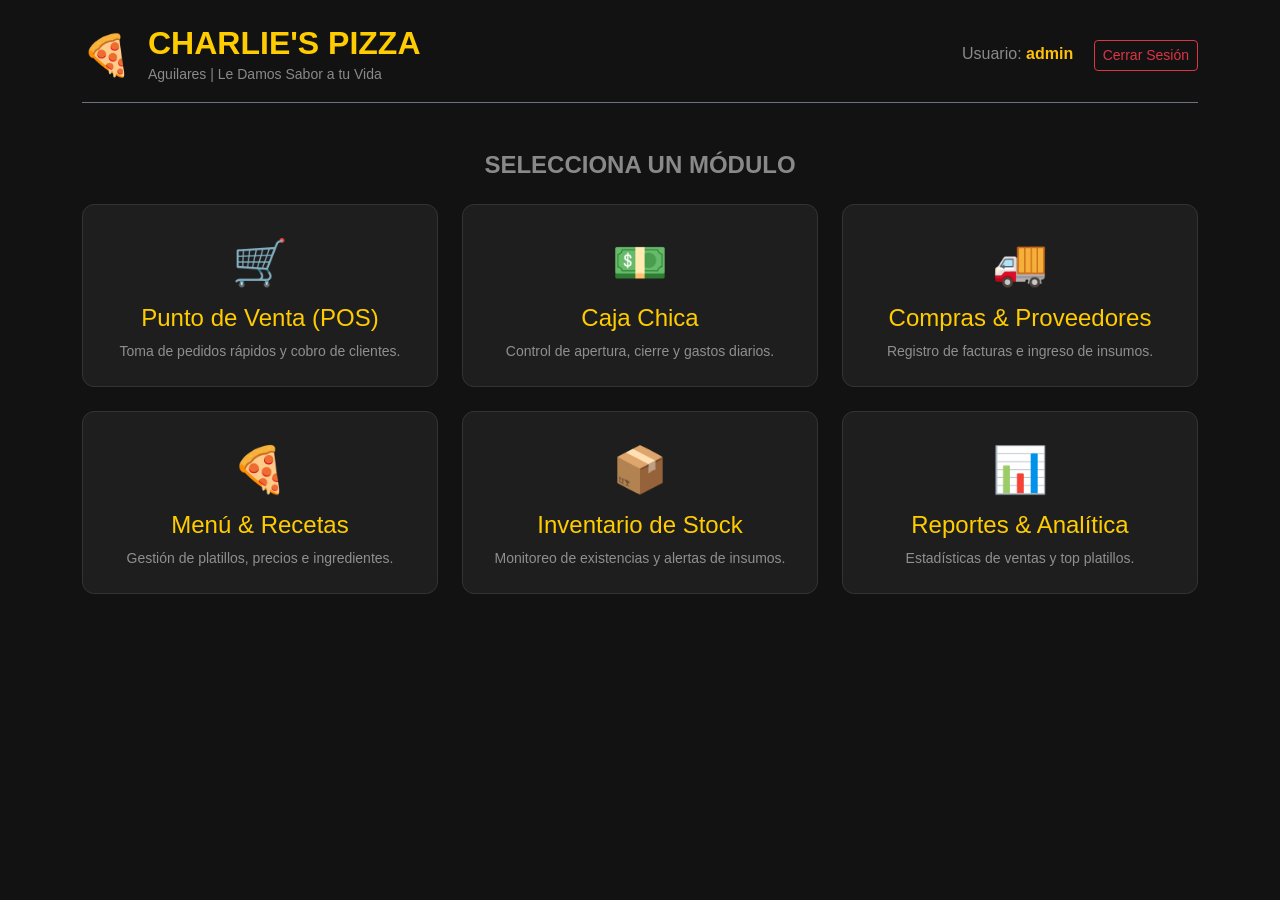
<file: templates/hub.html>
<!DOCTYPE html>
<html lang="es">
<head>
    <meta charset="UTF-8">
    <meta name="viewport" content="width=device-width, initial-scale=1.0">
    <title>Panel Principal - Charlie's Pizza</title>
    <link href="https://cdn.jsdelivr.net/npm/bootstrap@5.3.0/dist/css/bootstrap.min.css" rel="stylesheet">
    <link rel="stylesheet" href="/static/css/charlie.css">
    <style>
        .module-card {
            transition: all 0.3s ease;
            cursor: pointer;
            text-decoration: none;
            display: block;
        }
        .module-card:hover {
            transform: translateY(-8px);
            border-color: var(--primary-yellow) !important;
            box-shadow: 0 8px 20px rgba(255, 204, 0, 0.2);
        }
        .icon-box {
            font-size: 2.8rem;
        }
    </style>
</head>
<body>

<div class="container py-4">
    <!-- HEADER HUB -->
    <div class="d-flex justify-content-between align-items-center mb-5 border-bottom border-secondary pb-3">
        <div class="d-flex align-items-center gap-3">
            <div class="fs-1">🍕</div>
            <div>
                <h2 class="mb-0">CHARLIE'S PIZZA</h2>
                <small class="text-white-50">Aguilares | Le Damos Sabor a tu Vida</small>
            </div>
        </div>
        <div>
            <span class="me-3 text-white-50">Usuario: <strong class="text-warning">admin</strong></span>
            <a href="/logout" class="btn btn-outline-danger btn-sm">Cerrar Sesión</a>
        </div>
    </div>

    <h4 class="mb-4 text-center text-white-50">SELECCIONA UN MÓDULO</h4>

    <!-- GRID DE MÓDULOS -->
    <div class="row g-4">
        <!-- POS -->
        <div class="col-md-4">
            <a href="/pos" class="card module-card p-4 text-center h-100">
                <div class="icon-box mb-2">🛒</div>
                <h3 class="h4">Punto de Venta (POS)</h3>
                <p class="text-white-50 small mb-0">Toma de pedidos rápidos y cobro de clientes.</p>
            </a>
        </div>

        <!-- CAJA CHICA -->
        <div class="col-md-4">
            <a href="/caja" class="card module-card p-4 text-center h-100">
                <div class="icon-box mb-2">💵</div>
                <h3 class="h4">Caja Chica</h3>
                <p class="text-white-50 small mb-0">Control de apertura, cierre y gastos diarios.</p>
            </a>
        </div>

        <!-- COMPRAS -->
        <div class="col-md-4">
            <a href="/compras" class="card module-card p-4 text-center h-100">
                <div class="icon-box mb-2">🚚</div>
                <h3 class="h4">Compras & Proveedores</h3>
                <p class="text-white-50 small mb-0">Registro de facturas e ingreso de insumos.</p>
            </a>
        </div>

        <!-- MENÚ Y RECETAS -->
        <div class="col-md-4">
            <a href="/menu" class="card module-card p-4 text-center h-100">
                <div class="icon-box mb-2">🍕</div>
                <h3 class="h4">Menú & Recetas</h3>
                <p class="text-white-50 small mb-0">Gestión de platillos, precios e ingredientes.</p>
            </a>
        </div>

        <!-- INVENTARIO -->
        <div class="col-md-4">
            <a href="/inventario" class="card module-card p-4 text-center h-100">
                <div class="icon-box mb-2">📦</div>
                <h3 class="h4">Inventario de Stock</h3>
                <p class="text-white-50 small mb-0">Monitoreo de existencias y alertas de insumos.</p>
            </a>
        </div>

        <!-- REPORTES -->
        <div class="col-md-4">
            <a href="/reportes" class="card module-card p-4 text-center h-100">
                <div class="icon-box mb-2">📊</div>
                <h3 class="h4">Reportes & Analítica</h3>
                <p class="text-white-50 small mb-0">Estadísticas de ventas y top platillos.</p>
            </a>
        </div>
    </div>
</div>

</body>
</html>
</file>
<file: static/css/charlie.css>
:root {
    --bg-dark: #121212;
    --card-dark: #1e1e1e;
    --primary-yellow: #ffcc00;
    --primary-yellow-hover: #e6b800;
    --text-light: #f8f9fa;
    --text-muted: #aaaaaa;
    --border-dark: #333333;
}

body {
    background-color: var(--bg-dark) !important;
    color: var(--text-light) !important;
    font-family: 'Segoe UI', Tahoma, Geneva, Verdana, sans-serif;
}

.card, .modal-content {
    background-color: var(--card-dark) !important;
    border: 1px solid var(--border-dark) !important;
    color: var(--text-light) !important;
    border-radius: 12px;
}

h1, h2, h3, h4, h5, h6, .navbar-brand {
    color: var(--primary-yellow) !important;
    font-weight: 700;
}

.btn-charlie {
    background-color: var(--primary-yellow) !important;
    color: #000000 !important;
    font-weight: bold;
    border: none;
    transition: all 0.3s ease;
}

.btn-charlie:hover {
    background-color: var(--primary-yellow-hover) !important;
    transform: translateY(-2px);
    box-shadow: 0 4px 12px rgba(255, 204, 0, 0.3);
}

.btn-outline-charlie {
    border: 2px solid var(--primary-yellow) !important;
    color: var(--primary-yellow) !important;
    font-weight: bold;
    background: transparent;
}

.btn-outline-charlie:hover {
    background-color: var(--primary-yellow) !important;
    color: #000000 !important;
}

.form-control, .form-select {
    background-color: #2a2a2a !important;
    border: 1px solid var(--border-dark) !important;
    color: #ffffff !important;
}

.form-control:focus, .form-select:focus {
    border-color: var(--primary-yellow) !important;
    box-shadow: 0 0 0 0.25rem rgba(255, 204, 0, 0.25) !important;
}

.table {
    color: var(--text-light) !important;
}

.table-dark {
    --bs-table-bg: #181818 !important;
}
</file>
